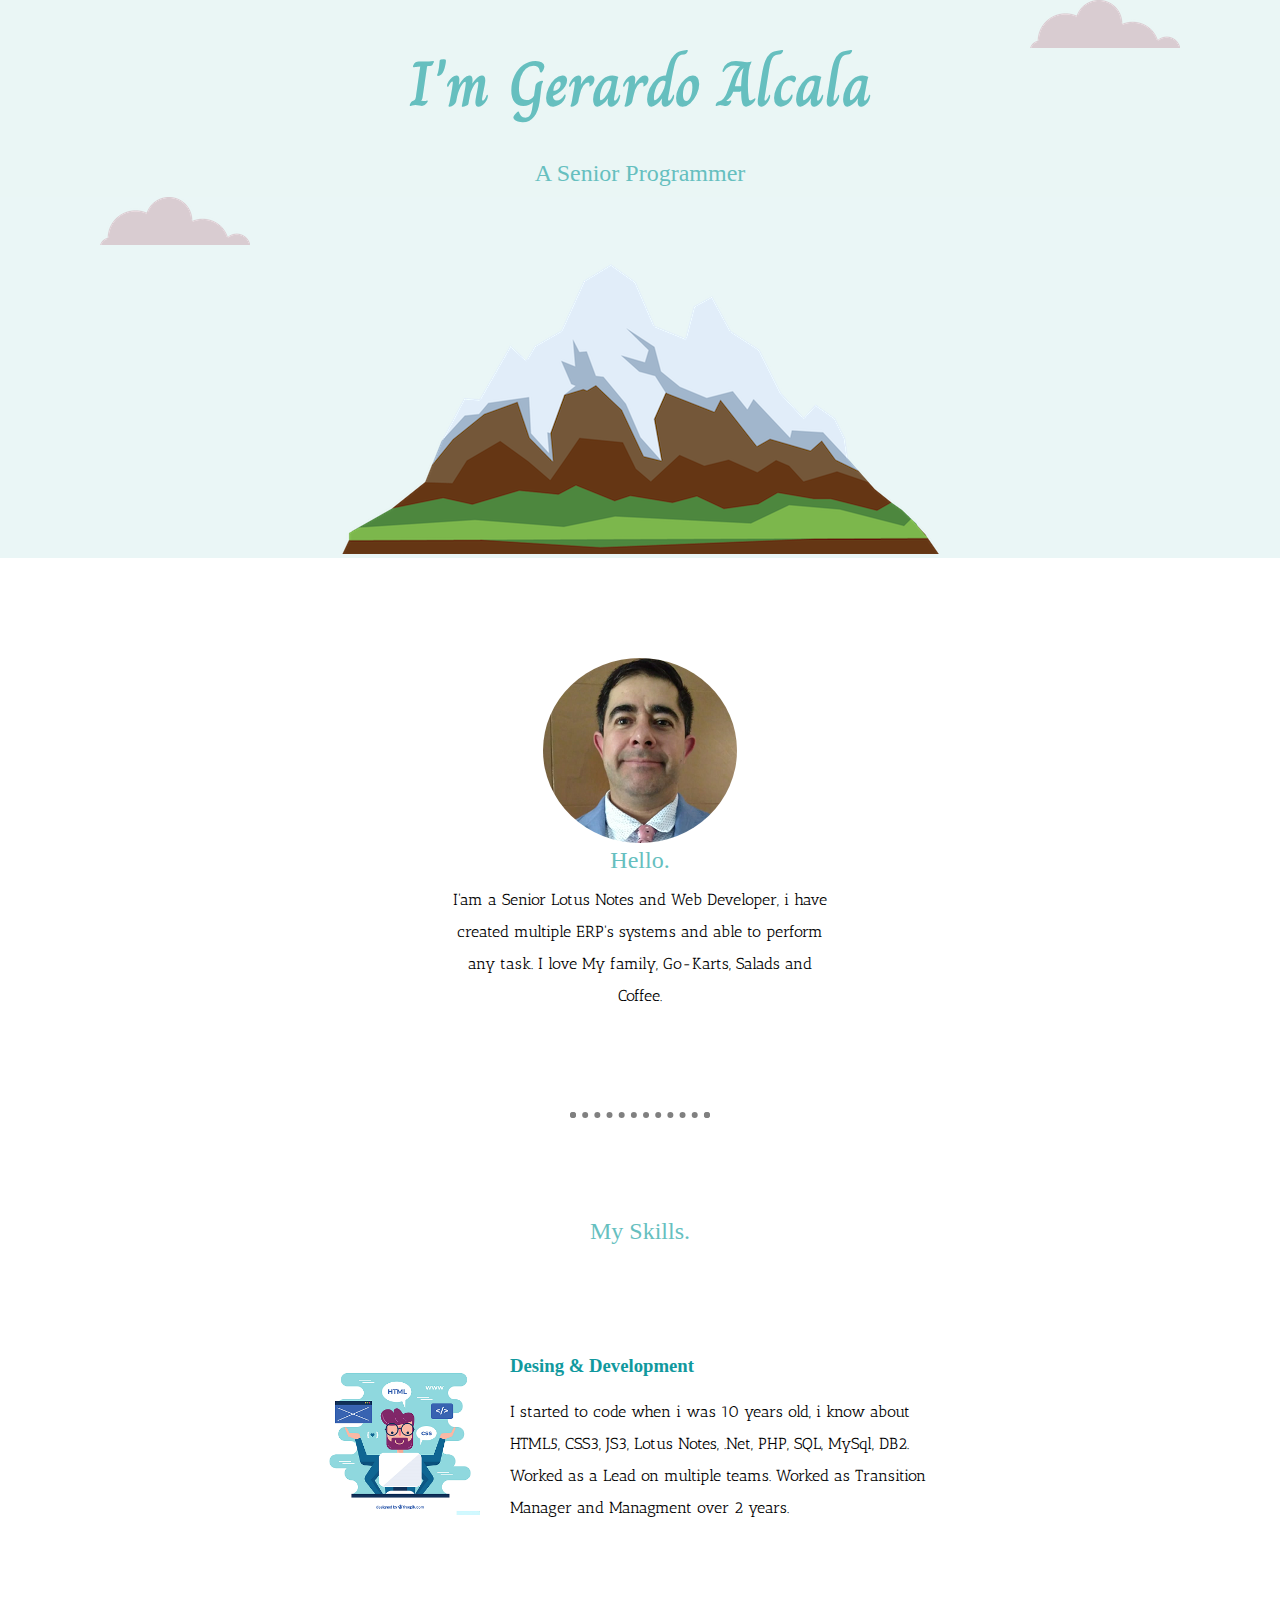
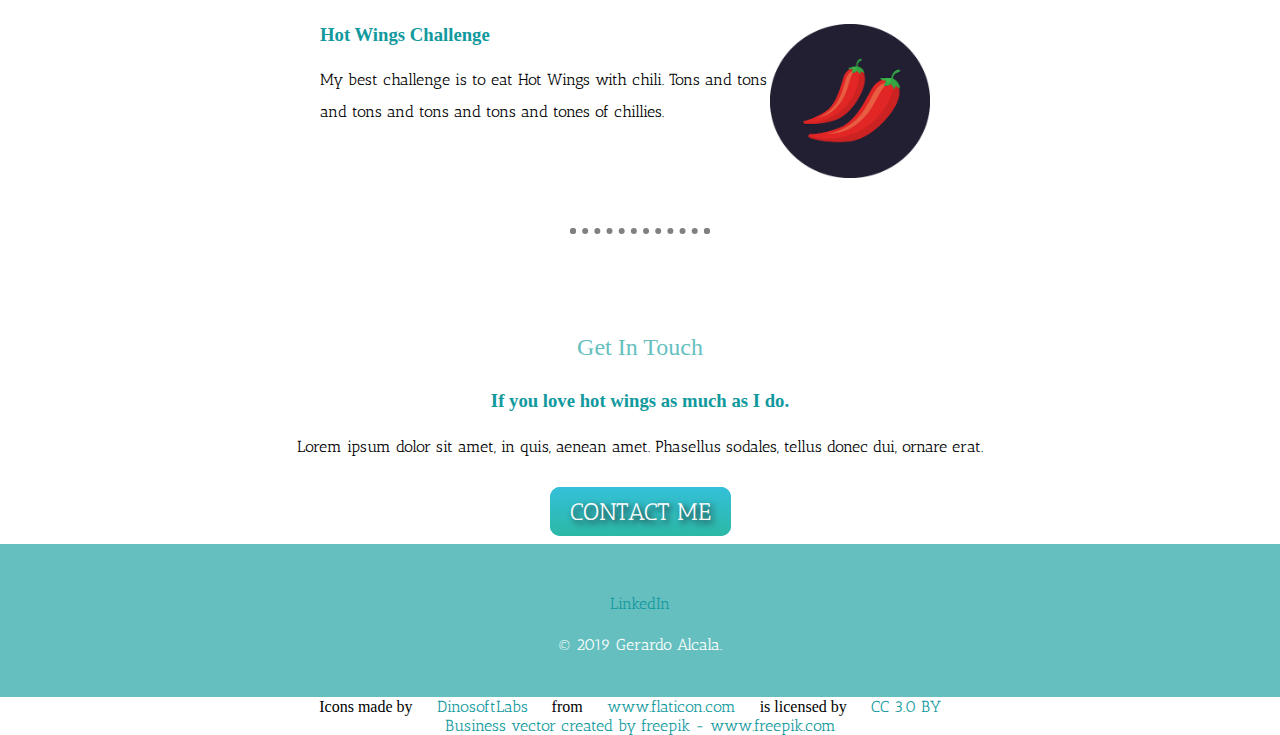
<file: index.html>
<!DOCTYPE html>
<html lang="en" dir="ltr">

<head>
  <meta charset="utf-8">
  <link rel="stylesheet" href="css/styles.css">
  <link rel="icon" href="favicon.ico">
  <link href="https://fonts.googleapis.com/css?family=Antic+Slab|Charm" rel="stylesheet">
  <title>Gerardo Alcala</title>
</head>

<body>
  <div class="top-container">
    <img class="imgright" src="images/cloud.png" alt="nube1">
    <h1>I'm Gerardo Alcala</h1>
    <h2>A Senior Programmer</h2>
    <img class="imgleft" src="images/cloud.png" alt="nube2">
  </div>

  <div class="top-container2">
    <img src="images/mountain.png" alt="my image">
  </div>

  <div class="middle-container">
    <img class="imgcircle" src="images/me3.png" alt="my image">
    <h2>Hello.</h2>
    <p class="intro">I'am a Senior Lotus Notes and Web Developer, i have created multiple ERP's systems and able to perform any task. I love My family, Go-Karts, Salads and Coffee.</p>
  </div>

  <hr>

  <div class="skills">
    <h2>My Skills.</h2>

    <div class="skill-row">
      <img class="codeimage" src="images/skills.png" alt="">
      <h3>Desing & Development </h3>
      <p>I started to code when i was 10 years old, i know about HTML5, CSS3, JS3, Lotus Notes, .Net, PHP, SQL, MySql, DB2. Worked as a Lead on multiple teams. Worked as Transition Manager and Managment over 2 years.</p>
    </div>
    <div class="skill-row">
      <img class="chiliimage" src="images/chillies.png" alt="chillies image">
      <h3>Hot Wings Challenge</h3>
      <p>My best challenge is to eat Hot Wings with chili. Tons and tons and tons and tons and tons and tones of chillies. </p>
    </div>
  </div>

  <hr>


  <div class="contact-me">
    <h2>Get In Touch</h2>
    <h3>If you love hot wings as much as I do.</h3>
    <p class=contact-message"">Lorem ipsum dolor sit amet, in quis, aenean amet. Phasellus sodales, tellus donec dui, ornare erat.</p>
    <br>
    <a class="butn" href="mailto:wildmice@hotmail.com">CONTACT ME</a>
    <br>
    <br>
  </div>


  <div class="bottom-container">

    <a class="footer-link" href="https://www.linkedin.com/in/gerardo-alcala-30063699/">LinkedIn</a>
    <p>© 2019 Gerardo Alcala.</p>

  </div>


  <div>Icons made by <a href="https://www.flaticon.com/authors/dinosoftlabs" title="DinosoftLabs">DinosoftLabs</a> from <a href="https://www.flaticon.com/" title="Flaticon">www.flaticon.com</a> is licensed by <a href="http://creativecommons.org/licenses/by/3.0/"
      title="Creative Commons BY 3.0" target="_blank">CC 3.0 BY</a></div>
  <div><a href="https://www.freepik.com/free-photos-vectors/business">Business vector created by freepik - www.freepik.com</a></div>

</body>

</html>
</file>
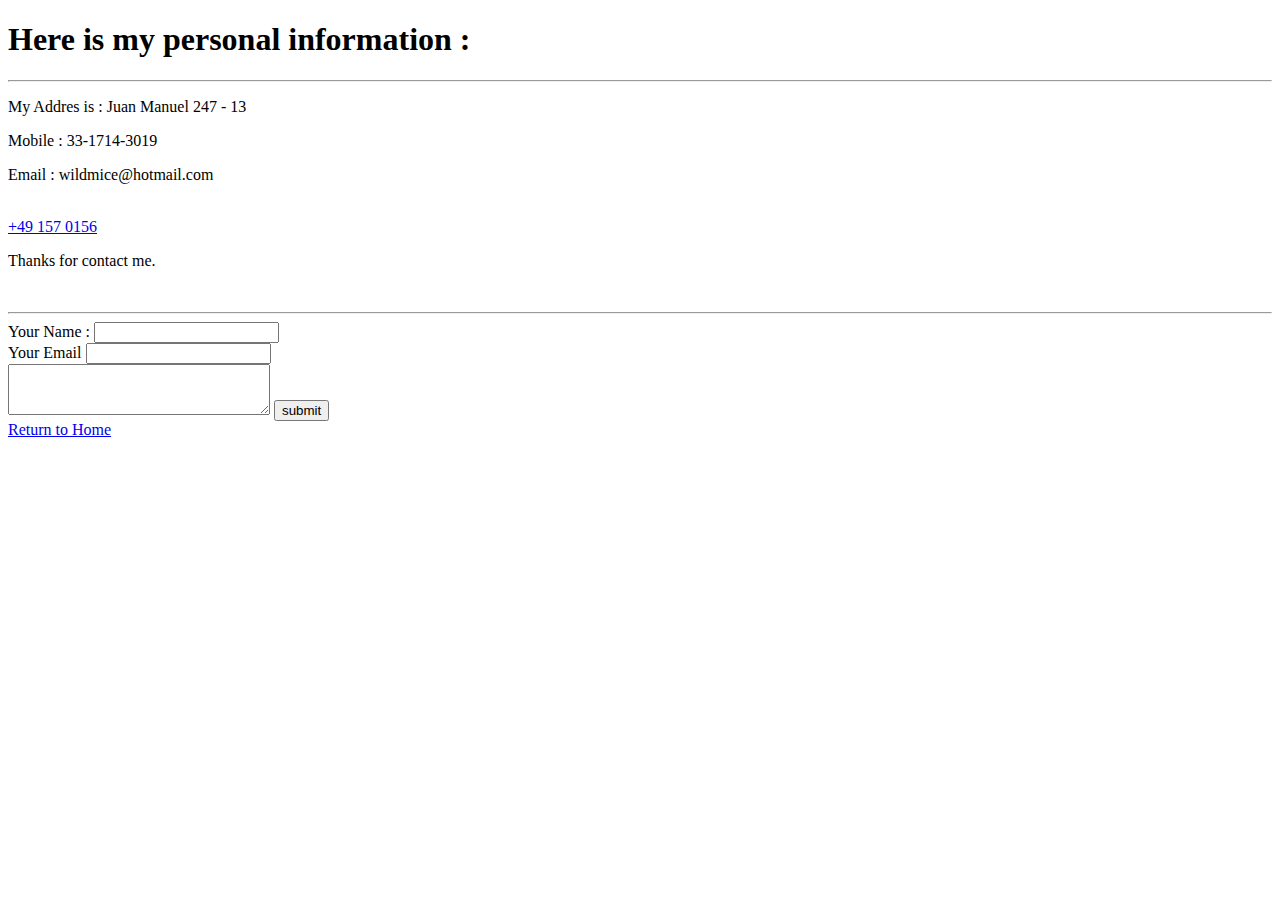
<file: contact-me.html>
<!DOCTYPE html>
<html lang="en" dir="ltr">

<head>
  <meta charset="utf-8">
  <title>Contact Me</title>
</head>

<body>
  <h1>Here is my personal information :</h1>
  <hr>
  <p>My Addres is : Juan Manuel 247 - 13</p>
  <p>Mobile : 33-1714-3019</p>
  <p>Email : wildmice@hotmail.com</p>
  <br>
  <a href="tel:+491570156">+49 157 0156</a>
  <br>
  <p>Thanks for contact me.</p>
  <br>
  <hr>

  <form action="mailto:info@hotmail.com" method="post">
    <label for="">Your Name :</label>
    <input type="text" name="yourName" value=""><br>
    <label for="">Your Email</label>
    <input type="email" name="yourEmail" value=""><br>
    <textarea name="yourMessage" rows="3" cols="30"></textarea>
    <input type="submit" name="" value="submit">

  </form>

  <a href="index.html">Return to Home</a>
</body>

</html>
</file>
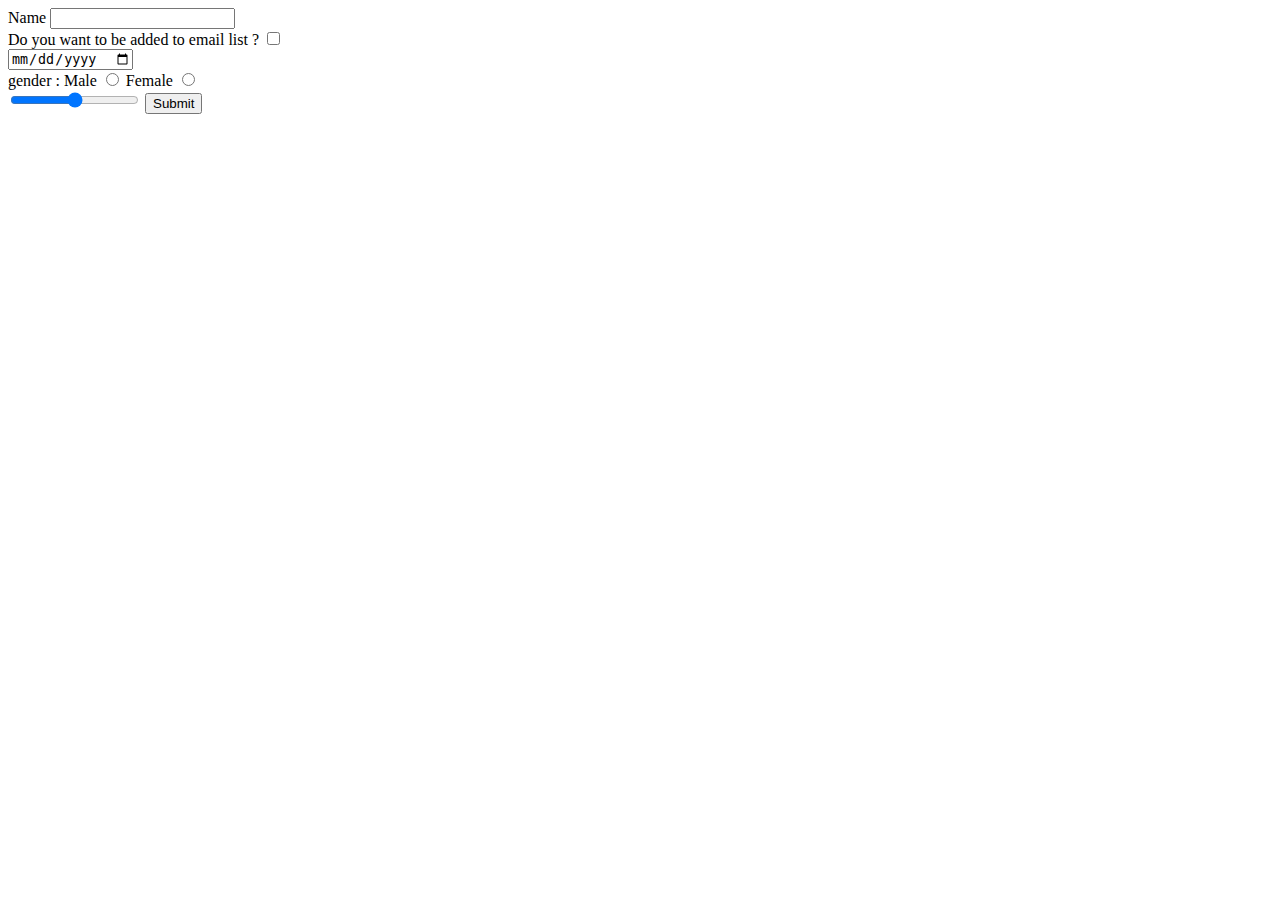
<file: form-elements.html>
<!DOCTYPE html>
<html lang="en" dir="ltr">
  <head>
    <meta charset="utf-8">
    <title>Form Elements</title>
  </head>
  <body>
    <form class="" action="index.html" method="post">
      <label for="">Name</label>
      <input type="text" name="name" value=""><br>
      <label for="">Do you want to be added to email list ?</label>
      <input type="checkbox" name="opc" value=""> <br>
      <input type="date" name="" value=""> <br>
      <label for="">gender :</label>
      <label for="">Male</label>
      <input type="radio" name="Gender" value="male">
      <label for="">Female</label>
      <input type="radio" name="gender" value="female"><br>
      <input type="range" name="" value="" min="0" max="10">

      <input type="submit" name="sumbit" value="Submit">

    </form>
  </body>
</html>
</file>
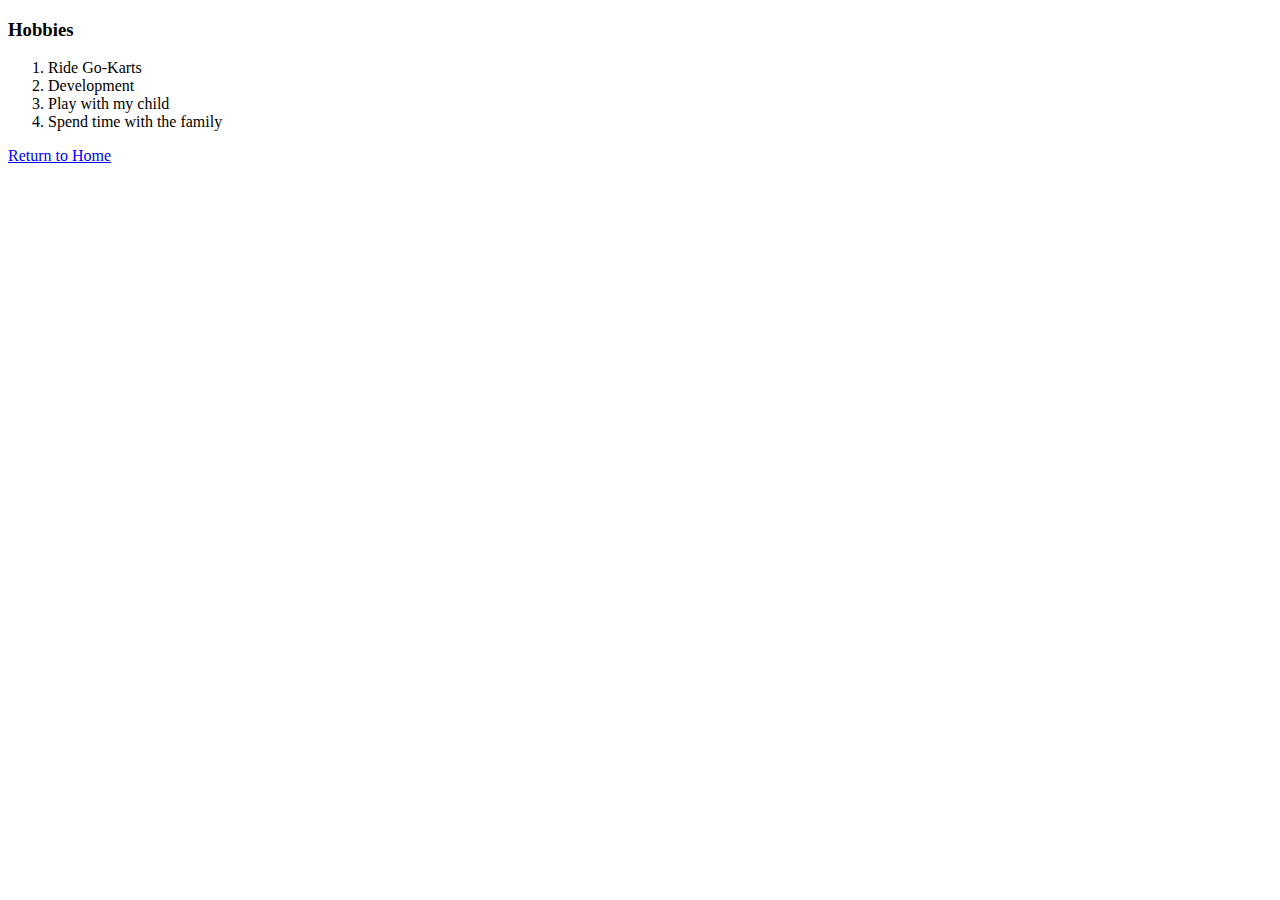
<file: hobbies.html>
<!DOCTYPE html>
<html lang="en" dir="ltr">
  <head>
    <meta charset="utf-8">
    <title>My Hobbies</title>
  </head>
  <body>
    <h3>Hobbies</h3>
      <ol>
        <li>Ride Go-Karts</li>
        <li>Development</li>
        <li>Play with my child</li>
        <li>Spend time with the family</li>
      </ol>

      <a href="index.html">Return to Home</a>
  </body>
</html>
</file>
<file: css/styles.css>
body {
  margin: 0px;
  align-items: center;
  text-align: center;
}

h1 {
  margin-top: 0;
  font-family: 'Charm', cursive;
  font-size: 4rem;
  padding-top: 53px;
  color: #66BFBF;
  line-height: 4rem;
}

h2 {
  color: #66BFBF;
  font-weight: normal;
  margin: auto;
  padding-bottom: 10px;
}

h3 {
  color: #11999E;
}

p {
  font-family: 'Antic Slab', serif;
  line-height: 2;
}

hr{
  border: dotted #EAF6F6 6px;
  border-color: grey;
  border-bottom: none;
  width: 10%;
  margin: 100px auto 100px auto;

}

a{
  color : #11999E;
  font-family: 'Antic Slab', serif;
  margin : 10px 20px;
  text-decoration: none;
}

a:hover{
  color: #EAF6F6;
}
/****** CLASS SELECTIONS*****/
.top-container {
  background-color: #EAF6F5;
  /*height: 210px; */
}

.top-container2 {
  background-color: #EAF6F6;
  /*height: 210px; */
}

.middle-container {
  margin: 100px 0;
}

.middle-container-text {
  color: #40514E;
  text-align: center;
}

.bottom-container {
  background-color: #66bfbf;
  color: white;
  padding: 50px 0 20px;

}

.imgleft {
  position: absolute;
  left: 100px;
}

.imgright {
  position: absolute;
  right: 100px;
}

.imgcircle {
  border-radius: 50%
}

.skill-row {
  width: 50%;
  /* Arriba | Derecha | Abajo | Izquierda */
  margin: 100px auto 100px auto;
  text-align: left;
}

.intro{
  width: 30%;
  margin: auto;
}

.codeimage {
  width: 25%;
  float: left;
  margin-right: 30px;
}

.chiliimage {
  width: 25%;
  float: right;
  margin-right: 30px;
}

.contact-message{
    width: 40%;
    margin: 40px 0 60px;
}

.butn {
  background: #34c0d9;
  background-image: -webkit-linear-gradient(top, #34c0d9, #2cb8a5);
  background-image: -moz-linear-gradient(top, #34c0d9, #2cb8a5);
  background-image: -ms-linear-gradient(top, #34c0d9, #2cb8a5);
  background-image: -o-linear-gradient(top, #34c0d9, #2cb8a5);
  background-image: linear-gradient(to bottom, #34c0d9, #2cb8a5);
  -webkit-border-radius: 10;
  -moz-border-radius: 10;
  border-radius: 10px;
  text-shadow: 3px 3px 6px #1f1b1b;
  font-family: 'Antic Slab', serif;
  color: #ffffff;
  font-size: 24px;
  padding: 10px 20px 10px 20px;
  text-decoration: none;
}

.butn:hover {
  background: #3cb0fd;
  background-image: -webkit-linear-gradient(top, #3cb0fd, #3498db);
  background-image: -moz-linear-gradient(top, #3cb0fd, #3498db);
  background-image: -ms-linear-gradient(top, #3cb0fd, #3498db);
  background-image: -o-linear-gradient(top, #3cb0fd, #3498db);
  background-image: linear-gradient(to bottom, #3cb0fd, #3498db);
  text-decoration: none;
}
</file>
